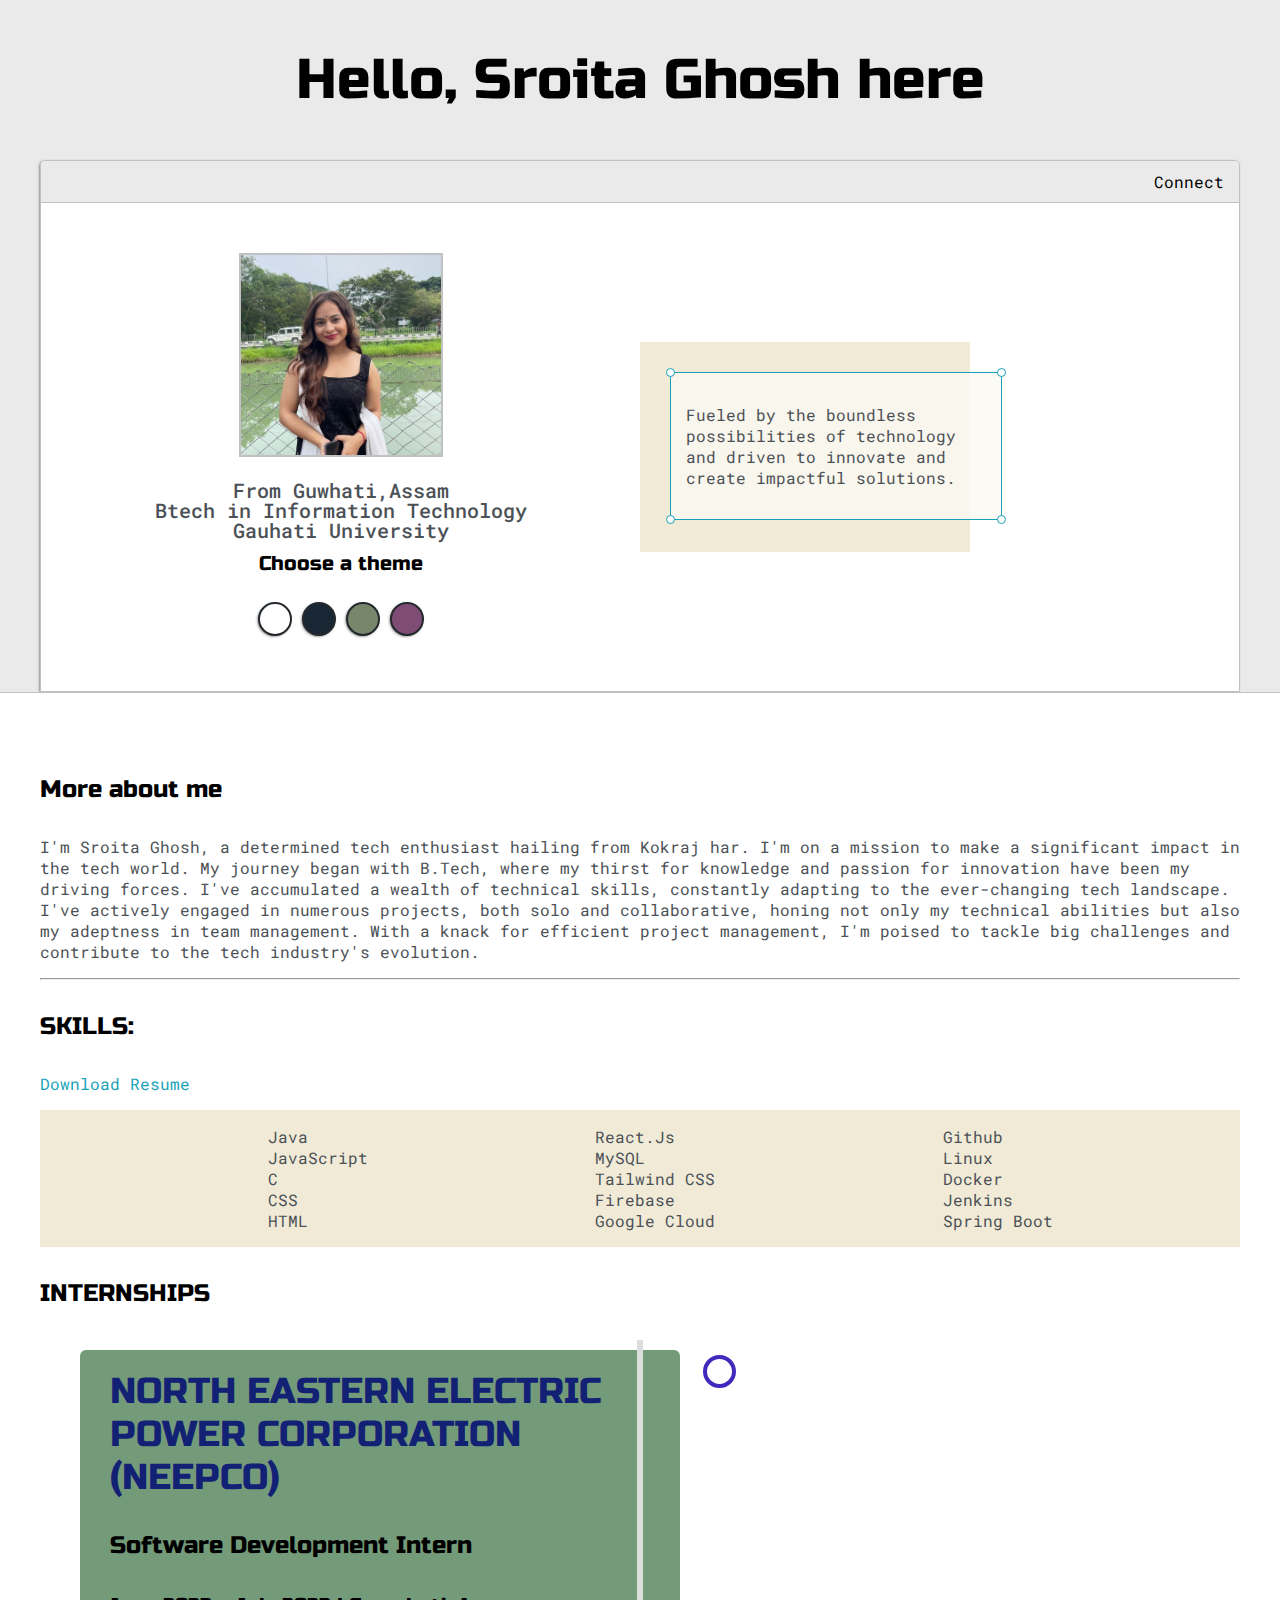
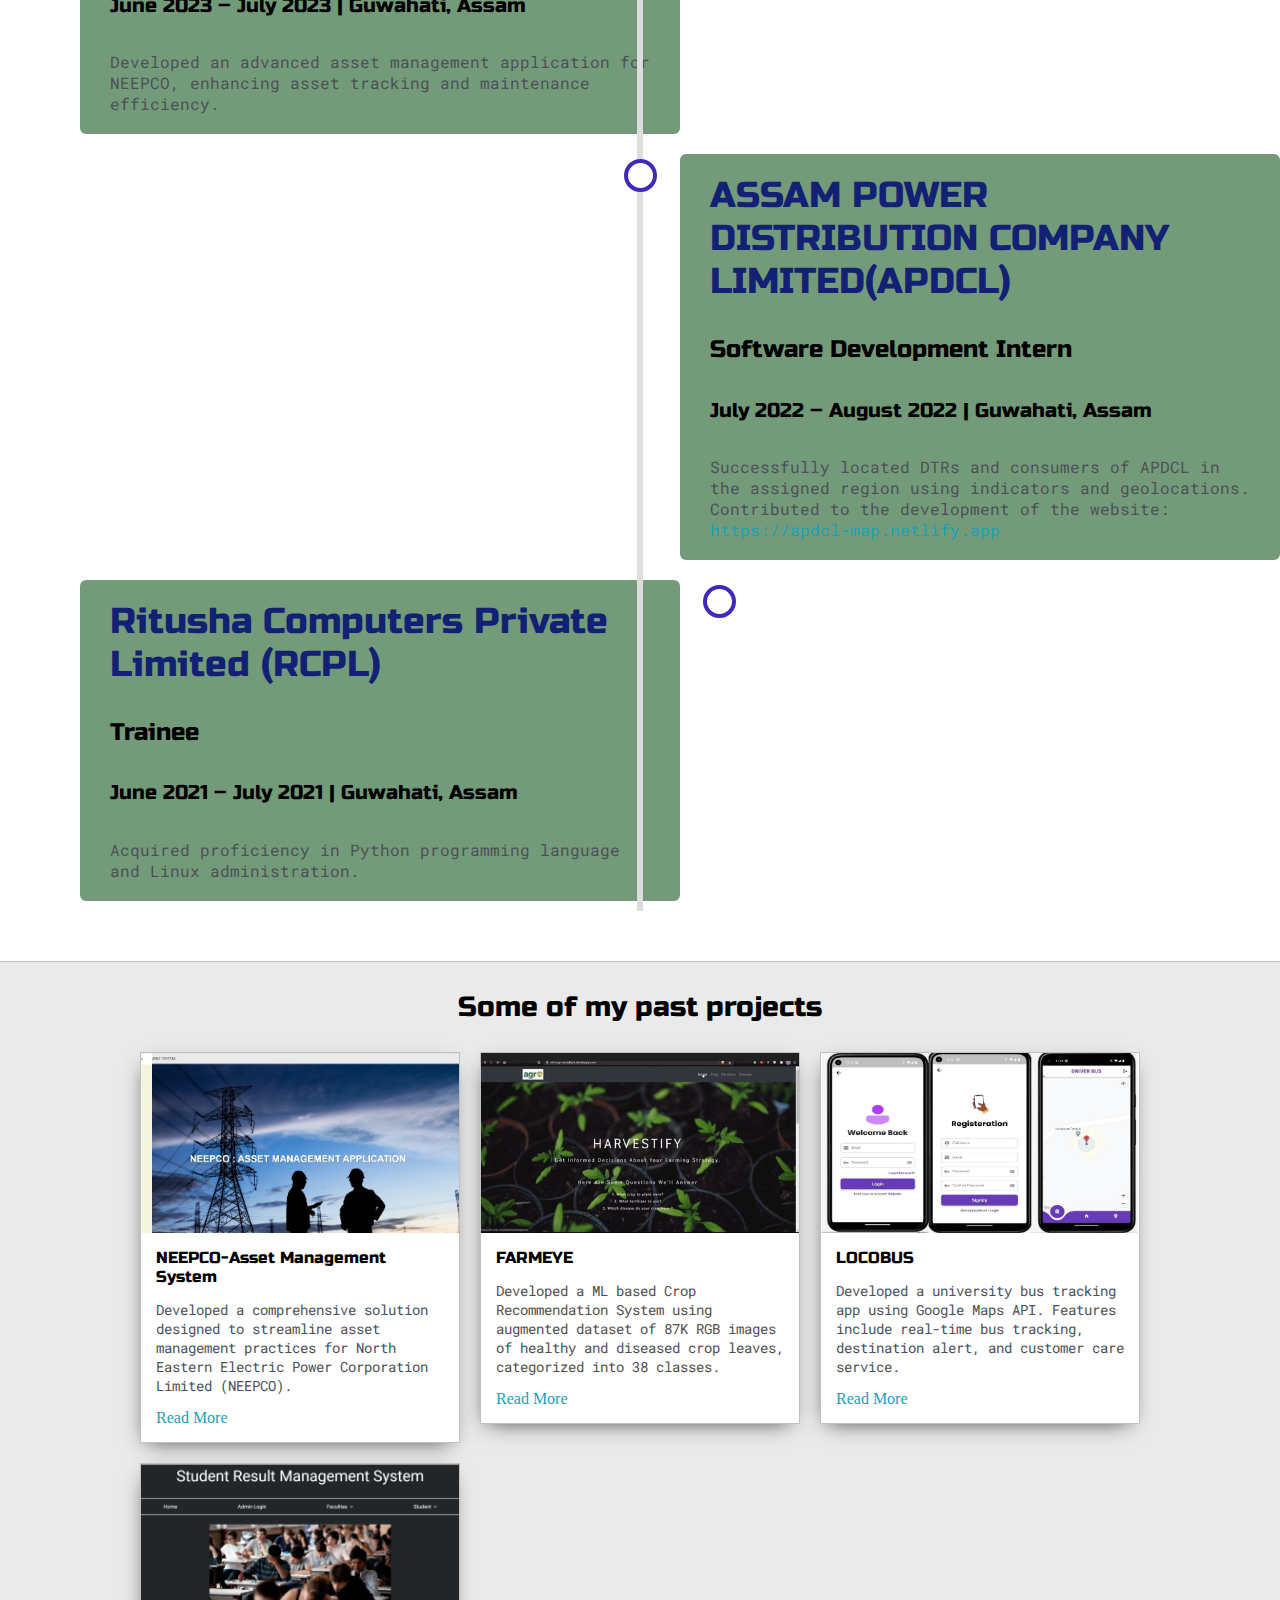
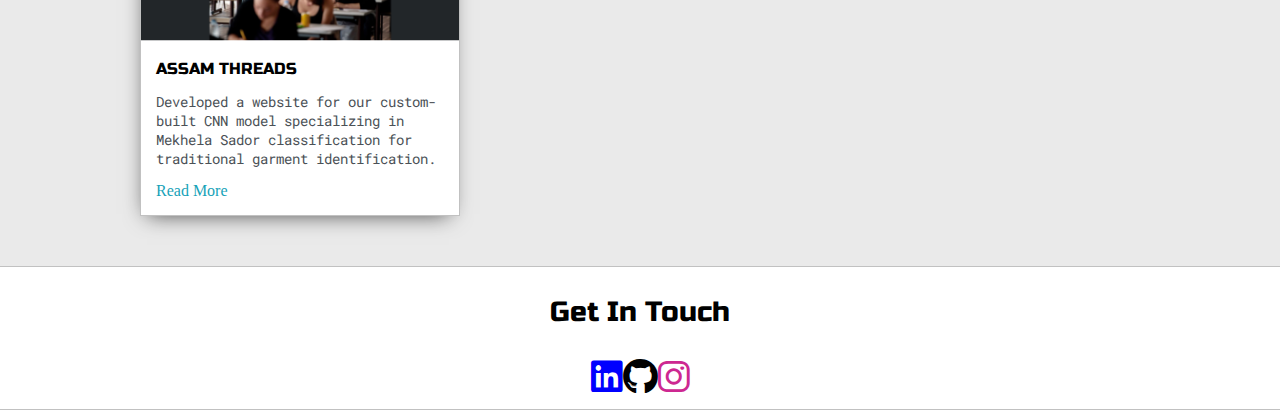
<file: index.html>
<!DOCTYPE html>
<html>
<head>
	<title>Sroita Ghosh</title>
	<meta name="viewport" content="width=device-width, initial-scale=1, maximum-scale=1, minimum-scale=1" />
	<link href="https://fonts.googleapis.com/css2?family=Russo+One&display=swap" rel="stylesheet">
	<link rel="stylesheet" href="https://cdnjs.cloudflare.com/ajax/libs/font-awesome/6.0.0-beta3/css/all.min.css">
	<link href="https://fonts.googleapis.com/css2?family=Roboto+Mono:wght@500&family=Russo+One&display=swap" rel="stylesheet">
	<link rel="stylesheet" type="text/css" href="default.css">
	<link id="theme-style" rel="stylesheet" type="text/css" href="">

	<style>
        /* CSS for centering and enlarging the icons */
        .icon-link {
            display: flex;
            justify-content: center;
            align-items: center;
            font-size: 36px; /* Adjust the font size to make the icons bigger */
            margin: 10px; /* Add some margin for spacing between icons */
        }
		/* LinkedIn icon color */
        .fab.fa-linkedin {
            color: blue;
        }

        /* Instagram icon color */
        .fab.fa-instagram {
            color: rgb(205, 40, 145);
        }

        /* GitHub icon color */
        .fab.fa-github {
            color: black;
        }

		/* Timeline CSS */
		.timeline {
    position: relative;
    max-width: 1200px;
    margin: 0 auto;
}

.timeline::after {
    content: '';
    position: absolute;
    width: 6px;
    background-color: #ddd;
    top: 0;
    bottom: 0;
    left: 50%;
    margin-left: -3px;
}

.timeline-container {
    padding: 10px 40px;
    position: relative;
    background-color: inherit;
    width: 50%;
}

.timeline-container.left {
    left: 50;
}

.timeline-container.right {
    left: 50%;
}

.timeline-container::after {
    content: '';
    position: absolute;
    width: 25px;
    height: 25px;
    background-color: white;
    border: 4px solid #4328bd;
    top: 15px;
    border-radius: 50%;
    z-index: 1;
}

.timeline-container.left::after {
    right: -16px; 
}

.timeline-container.right::after {
    left: -16px;
}

.timeline-content {
    padding: 20px 30px;
    background-color: rgb(115, 155, 122);
    position: relative;
    border-radius: 6px;
}

.timeline-content h2 {
    margin-top: 0;
    color: #132175;
}

.timeline-content p {
    margin: 0;





}

    </style>
</head>
<body>
	<section class="s1">
		<div class="main-container">
			<div class="greeting-wrapper">
				<h1>Hello, Sroita Ghosh here</h1>
			</div>

			<div class="intro-wrapper">
				<div class="nav-wrapper">
					<!-- Link around dots-wrapper added after tutorial video -->
					<a href="index.html"></a>
					<ul id="navigation">
						<li><a href="index.html#contact">Connect</a></li>
					</ul>
				</div>

				<div class="left-column">
					<img id="profile_pic" src="images/profile.jpg">
					<h5 style="text-align: center;line-height: 0;">
                    <p>From Guwhati,Assam</p>
                    <p>Btech in Information Technology</p>
                    <p>Gauhati University</p>
                    </h5>
					<h5 style="text-align: center;line-height: 0;">Choose a theme</h5>
					<div id="theme-options-wrapper">
						<div data-mode="light" id="light-mode" class="theme-dot"></div>
						<div data-mode="blue" id="blue-mode" class="theme-dot"></div>
						<div data-mode="green" id="green-mode" class="theme-dot"></div>
						<div data-mode="purple" id="purple-mode" class="theme-dot"></div>
					</div>
				</div>

				<div class="right-column">
					<div id="preview-shadow">
						<div id="preview">
							<div id="corner-tl" class="corner"></div>
							<div id="corner-tr" class="corner"></div>
							<p>Fueled by the boundless possibilities of technology and driven to innovate and create impactful solutions.</p>
							<div id="corner-br" class="corner"></div>
							<div id="corner-bl" class="corner"></div>
						</div>
					</div>
				</div>
			</div>
		</div>
	</section>

	<section class="s2">
		<div class="main-container">
			<div class="about-wrapper">
				<div class="about-me">
					<h4>More about me</h4>
					<p>I'm Sroita Ghosh, a determined tech enthusiast hailing from Kokraj
					har. I'm on a mission to make a significant impact in the tech world. My journey began with B.Tech, where my thirst for knowledge and passion for innovation have been my driving forces. I've accumulated a wealth of technical skills, constantly adapting to the ever-changing tech landscape. I've actively engaged in numerous projects, both solo and collaborative, honing not only my technical abilities but also my adeptness in team management. With a knack for efficient project management, I'm poised to tackle big challenges and contribute to the tech industry's evolution.</p>
					<hr>
					<h4>SKILLS:</h4>
					<p><a target="_blank" href="RESUME-SroitaGhosh.pdf">Download Resume</a></p>
					<div id="skills">
						<ul>
							<li>Java</li>
							<li>JavaScript</li>
							<li>C</li>
							<li>CSS</li>
							<li>HTML</li>
						</ul>
						<ul>
							<li>React.Js</li>
                            <li>MySQL</li>
							<li>Tailwind CSS</li>
							<li>Firebase</li>
							<li>Google Cloud</li>
						</ul>
                        <ul>
							<li>Github</li>
							<li>Linux</li>
							<li>Docker</li>
							<li>Jenkins</li>
							<li>Spring Boot</li>
						</ul>
					</div>

					
					<!-- Internship Timeline -->
<h4>INTERNSHIPS</h4>
<div class="timeline">
	<div class="timeline-container left">
		<div class="timeline-content">
			<h2>NORTH EASTERN ELECTRIC POWER CORPORATION (NEEPCO)</h2>
			<h4>Software Development Intern</h4>
			<h5>June 2023 – July 2023 | Guwahati, Assam</h5>
			<p>Developed an advanced asset management application for NEEPCO, enhancing asset tracking and maintenance efficiency.</p>
		</div>
	</div>
	<div class="timeline-container right">
		<div class="timeline-content">
			<h2>ASSAM POWER DISTRIBUTION COMPANY LIMITED(APDCL)</h2>
			<h4>Software Development Intern</h4>
			<h5>July 2022 – August 2022 | Guwahati, Assam</h5>
			<p>Successfully located DTRs and consumers of APDCL in the assigned region using indicators and geolocations.</p>
			<p>Contributed to the development of the website: <a href="https://apdcl-map.netlify.app" target="_blank">https://apdcl-map.netlify.app</a></p>
		</div>
	</div>
	<div class="timeline-container left">
		<div class="timeline-content">
			<h2>Ritusha Computers Private Limited (RCPL)</h2>
			<h4>Trainee</h4>
			<h5>June 2021 – July 2021 | Guwahati, Assam</h5>
			<p>Acquired proficiency in Python programming language and Linux administration.</p>
		</div>
	</div>
</div>




				</div>
			</div>
		</div>
	</section>




	<section class="s1">
		<div class="main-container">
			<h3 style="text-align: center;">Some of my past projects</h3>
			<div class="post-wrapper">
				<div>
					<div class="post">
						<img class="thumbnail" src="images/front-AMS.jpg">
						<div class="post-preview">
							<h6 class="post-title">NEEPCO-Asset Management System</h6>
							<p class="post-intro">Developed a comprehensive solution designed to streamline asset management practices for North Eastern Electric Power Corporation Limited (NEEPCO).</p>
							<a href="NEEPCO.html">Read More</a>
						</div>
					</div>
				</div>
				<div>
					<div class="post">
						<img class="thumbnail" src="images/front-farmeye.jpg">
						<div class="post-preview">
							<h6 class="post-title">FARMEYE</h6>
							<p class="post-intro">Developed a ML based Crop Recommendation System using augmented dataset of 87K RGB images of healthy and diseased crop leaves, categorized into 38 classes.</p>
							<a href="farmeye.html">Read More</a>
						</div>
					</div>
				</div>
				<div>
					<div class="post">
						<img class="thumbnail" src="images/locobus-dash.jpg">
						<div class="post-preview">
							<h6 class="post-title">LOCOBUS</h6>
							<p class="post-intro">Developed a university bus tracking app using Google Maps API. Features include real-time bus tracking, destination alert, and customer care service.</p>
							<a href="locobus.html">Read More</a>
						</div>
					</div>
				</div>
				<div>
					<div class="post">
						<img class="thumbnail" src="images/SRMS-dash.png">
						<div class="post-preview">
							<h6 class="post-title">ASSAM THREADS</h6>
							<p class="post-intro">Developed a website for our custom-built CNN model specializing in Mekhela Sador classification for traditional garment identification.</p>
							<a href="AssamThreads.html">Read More</a>
						</div>
					</div>
				</div>
			</div>
		</div>
	</section>

	<section class="s2">
		<div class="main-container">
			<a href=""></a>
			<h3 style="text-align: center;">Get In Touch</h3>
			<a name="contact"></a>
			<div class="icon-link">
				<a href="https://www.linkedin.com/in/sroita-ghosh-242b3a1ab" target="_blank" rel="noopener noreferrer">
					<i class="fab fa-linkedin"></i>
				</a>
				<a href="https://github.com/Sroitagh" target="_blank" rel="noopener noreferrer">
					<i class="fab fa-github"></i>
				</a>
				<a href="https://www.instagram.com/_sroita_gh/" target="_blank" rel="noopener noreferrer">
					<i class="fab fa-instagram"></i>
				</a>
			</div>
		</div>
	</section>

	<script type="text/javascript" src="script.js"></script>
</body>
</html>
</file>
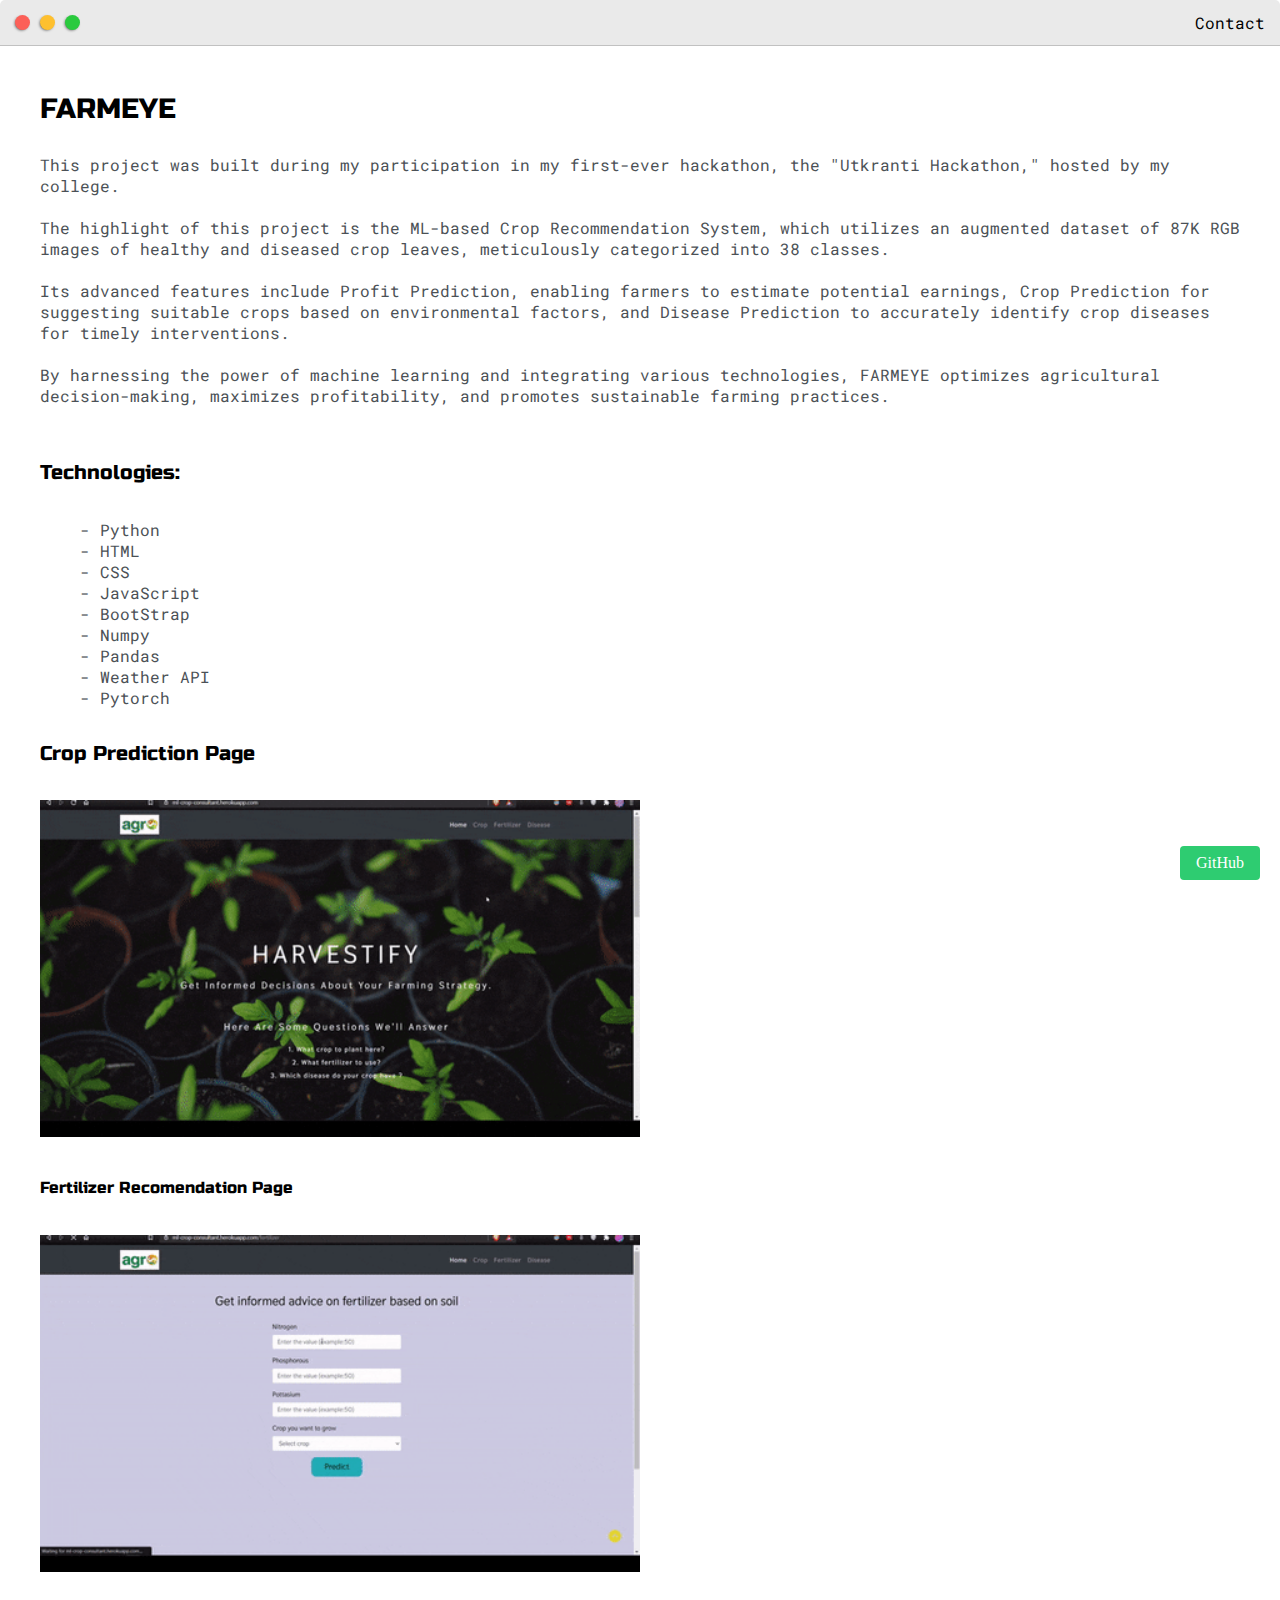
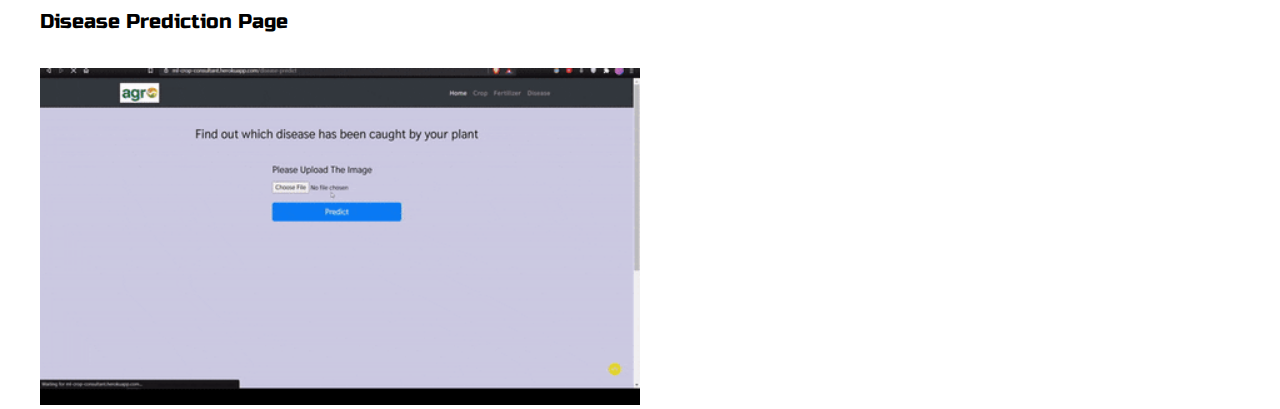
<file: farmeye.html>
<!DOCTYPE html>
<html>
<head>
	<title>Farmeye</title>


	<meta name="viewport" content="width=device-width, initial-scale=1, maximum-scale=1, minimum-scale=1" />

	<link rel="stylesheet" href="https://cdnjs.cloudflare.com/ajax/libs/font-awesome/6.0.0-beta3/css/all.min.css">

	<link href="https://fonts.googleapis.com/css2?family=Russo+One&display=swap" rel="stylesheet">

	<link href="https://fonts.googleapis.com/css2?family=Roboto+Mono:wght@500&display=swap" rel="stylesheet">

	<link rel="stylesheet" type="text/css" href="default.css">


	<style type="text/css">
		.img-container{
			max-width: 600px;
		}

		img{
			width: 100%
		}

	</style>

</head>
<body>
	<div class="nav-wrapper">

		<!-- Link around dots-wrapper added after tutorial video -->
		<a href="index.html">
			<div class="dots-wrapper">
				<div id="dot-1" class="browser-dot"></div>
				<div id="dot-2" class="browser-dot"></div>
				<div id="dot-3" class="browser-dot"></div>
			</div>
		</a>

		<ul id="navigation">
			<li><a href="index.html#contact">Contact</a></li>

		</ul>
	</div>

	<div class="main-container">
		<br>

		<div class="img-container">
			
		</div>
		
		<h3>FARMEYE</h3>

		<p>This project was built during my participation in my first-ever hackathon, the "Utkranti Hackathon," hosted by my college.
		<br>
		<br>
		The highlight of this project is the ML-based Crop Recommendation System, which utilizes an augmented dataset of 87K RGB images of healthy and diseased crop leaves, meticulously categorized into 38 classes. 
		<br>
		<br>
		Its advanced features include Profit Prediction, enabling farmers to estimate potential earnings, Crop Prediction for suggesting suitable crops based on environmental factors, and Disease Prediction to accurately identify crop diseases for timely interventions. 
		<br>
		<br>
		By harnessing the power of machine learning and integrating various technologies, FARMEYE optimizes agricultural decision-making, maximizes profitability, and promotes sustainable farming practices.
		<br>
		<br>
		</p>

		<h5>Technologies:</h5>
		<ul>
			<li>- Python</li>
			<li>- HTML</li>
			<li>- CSS</li>
			<li>- JavaScript</li>
			<li>- BootStrap</li>
			<li>- Numpy</li>
			<li>- Pandas</li>
			<li>- Weather API</li>
            <li>- Pytorch</li>
		</ul>


		<h5>Crop Prediction Page</h5>
		<div class="img-container">
			<img src="images/cropprediction.gif">
		</div>

		<h6>Fertilizer Recomendation Page</h5>
		<div class="img-container">
			<img src="images/fertilizerprediction.gif">
		</div>

		<h5>Disease Prediction Page</h5>
		<div class="img-container">
			<img src="images/Diseaseprediction.gif">
		</div>

	</div>
<style>
		.button {
		  position: fixed;
		  bottom: 20px;
		  right: 20px;
		  padding: 8px 16px;
		  background-color: #2ecc71;
		  color: #fff;
		  text-decoration: none;
		  border-radius: 4px;
		}
	  </style>
	  
	  <a href="https://github.com/Sroitagh/FARMEYE/tree/master" class="button">GitHub</a>
	  
	  
	  

</body>
</html>
</file>
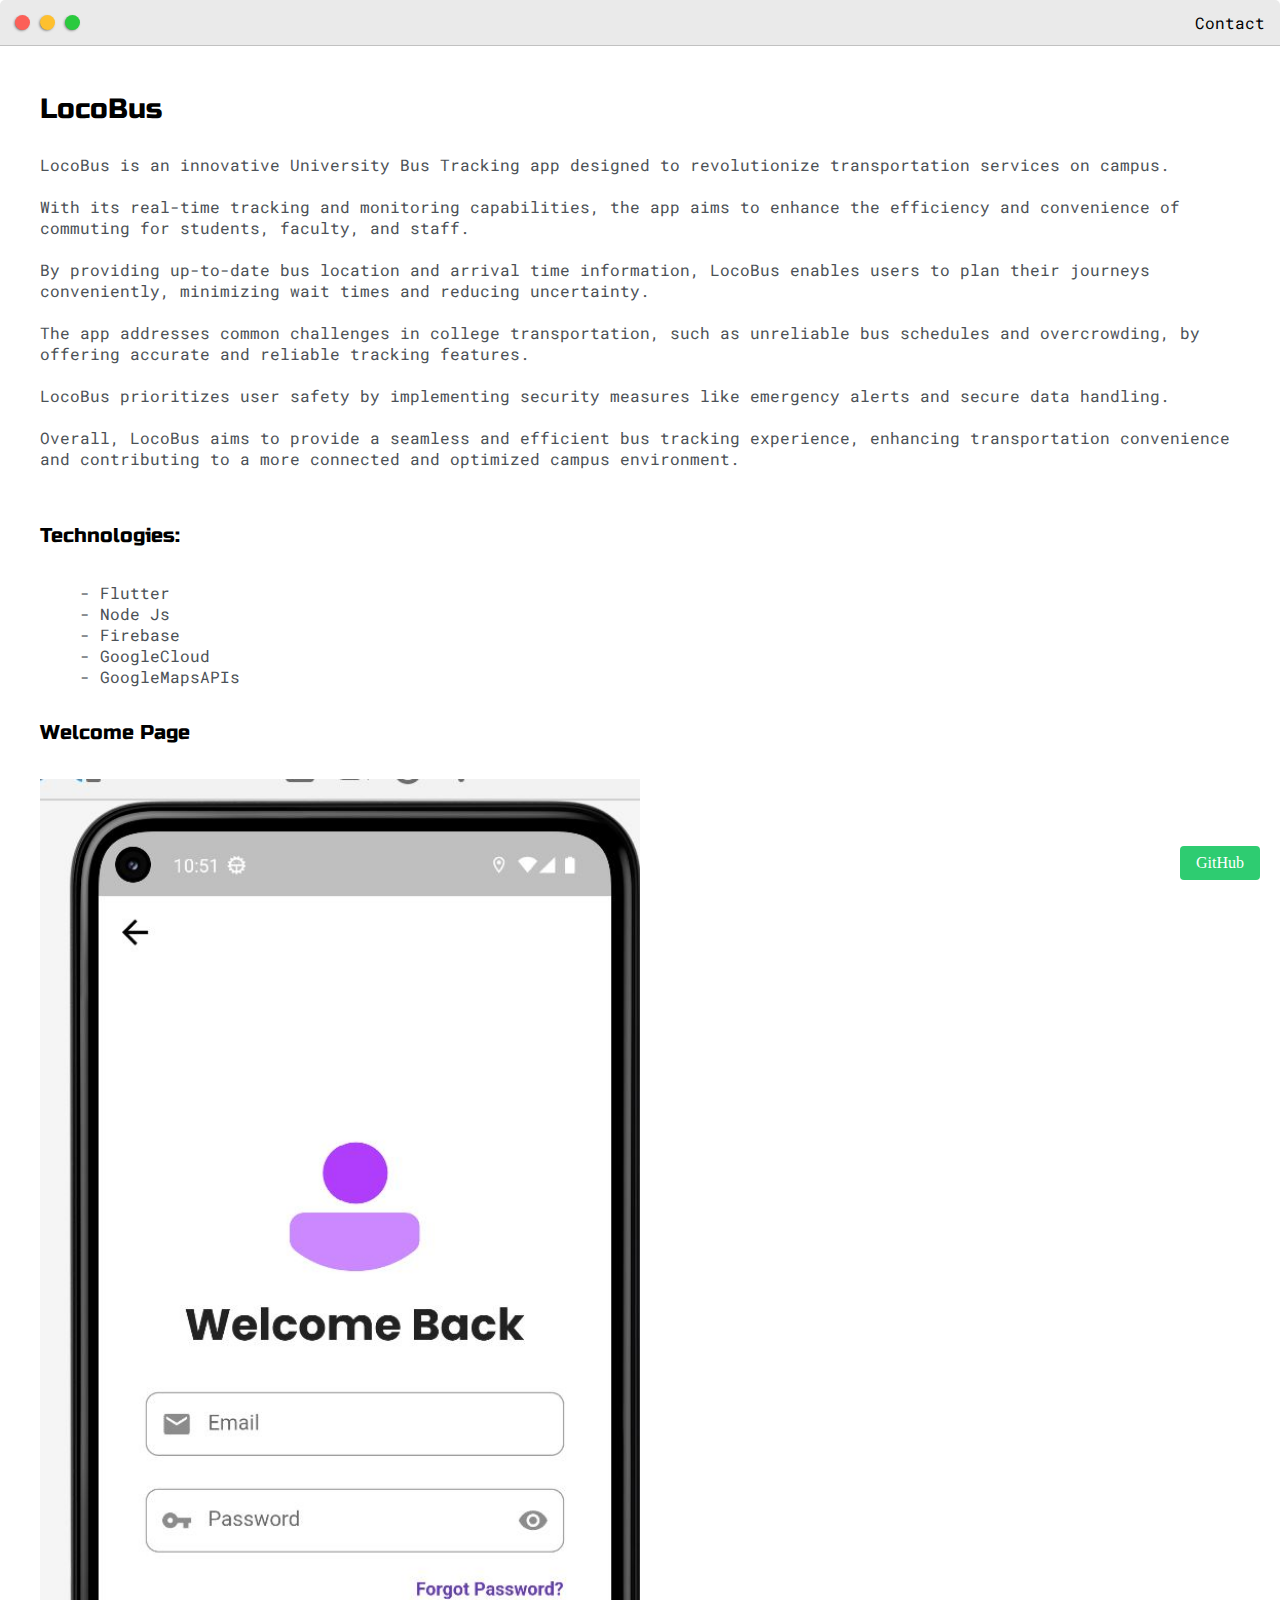
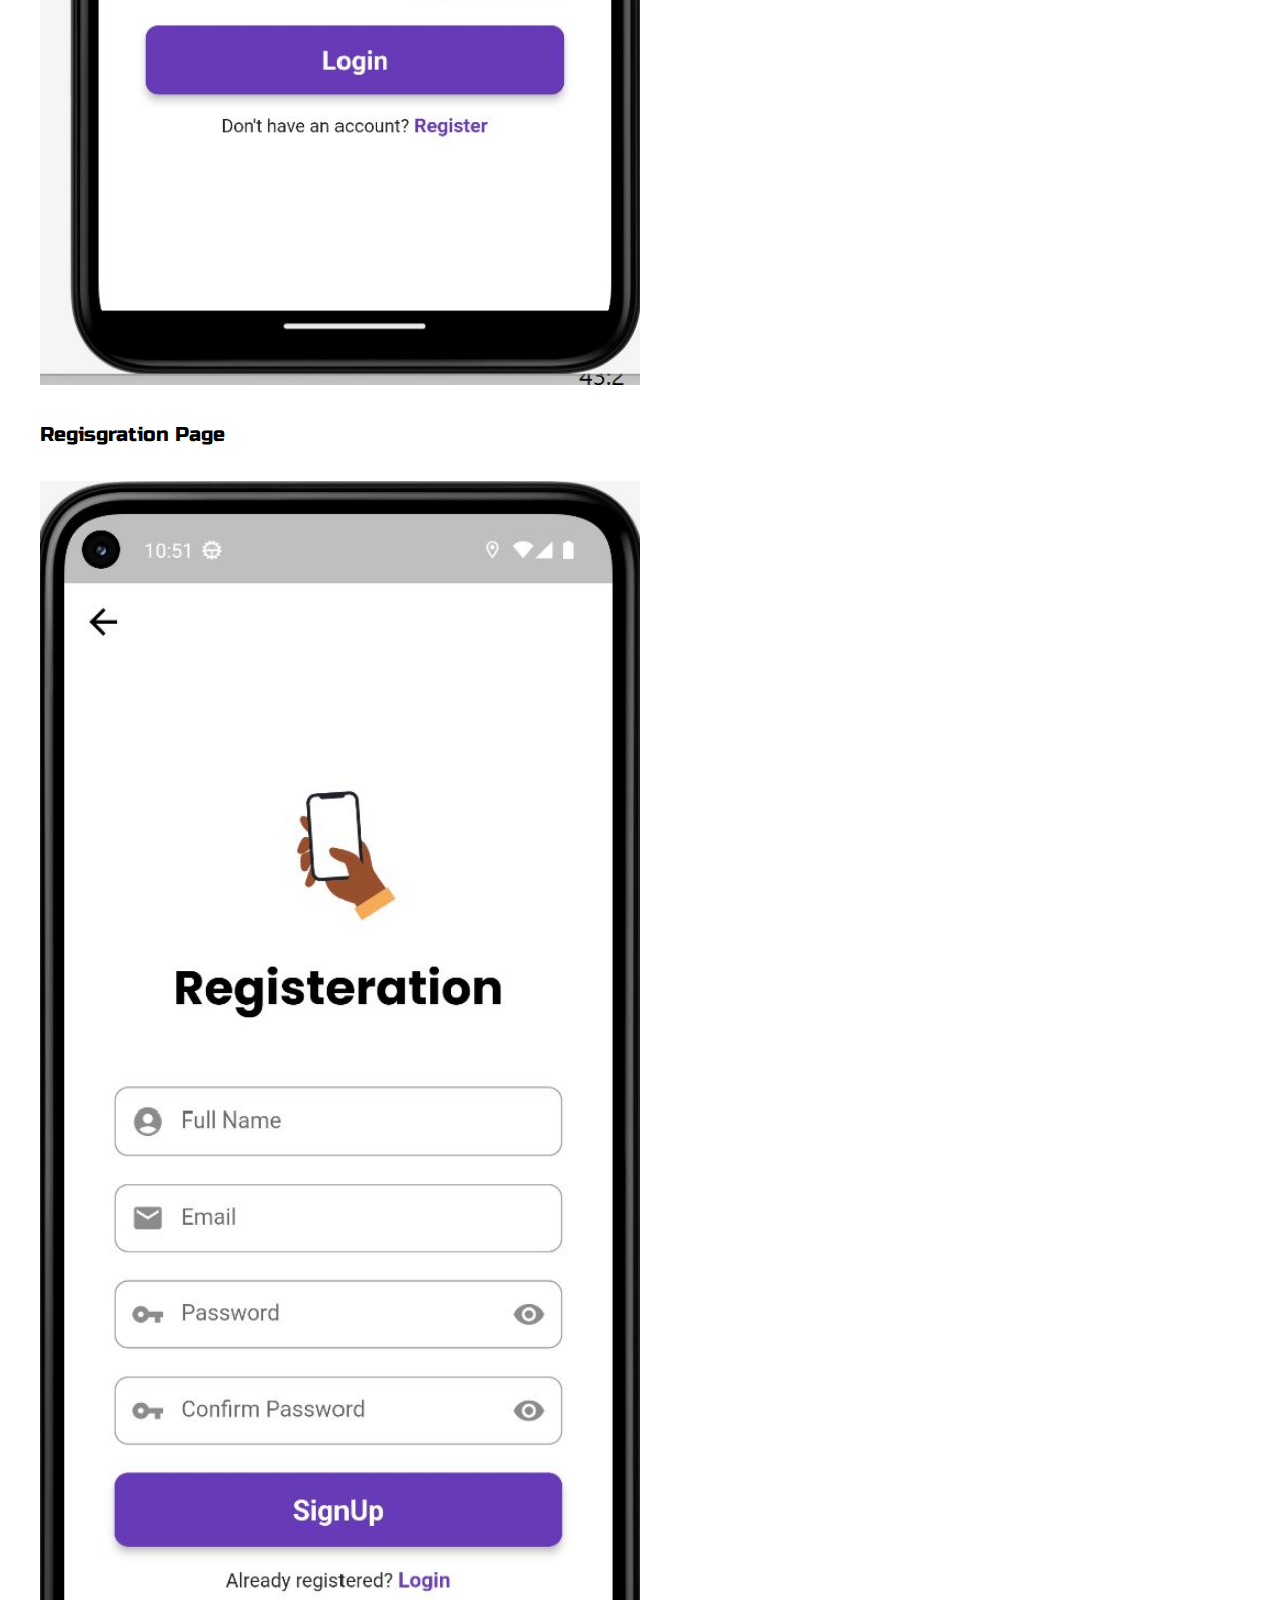
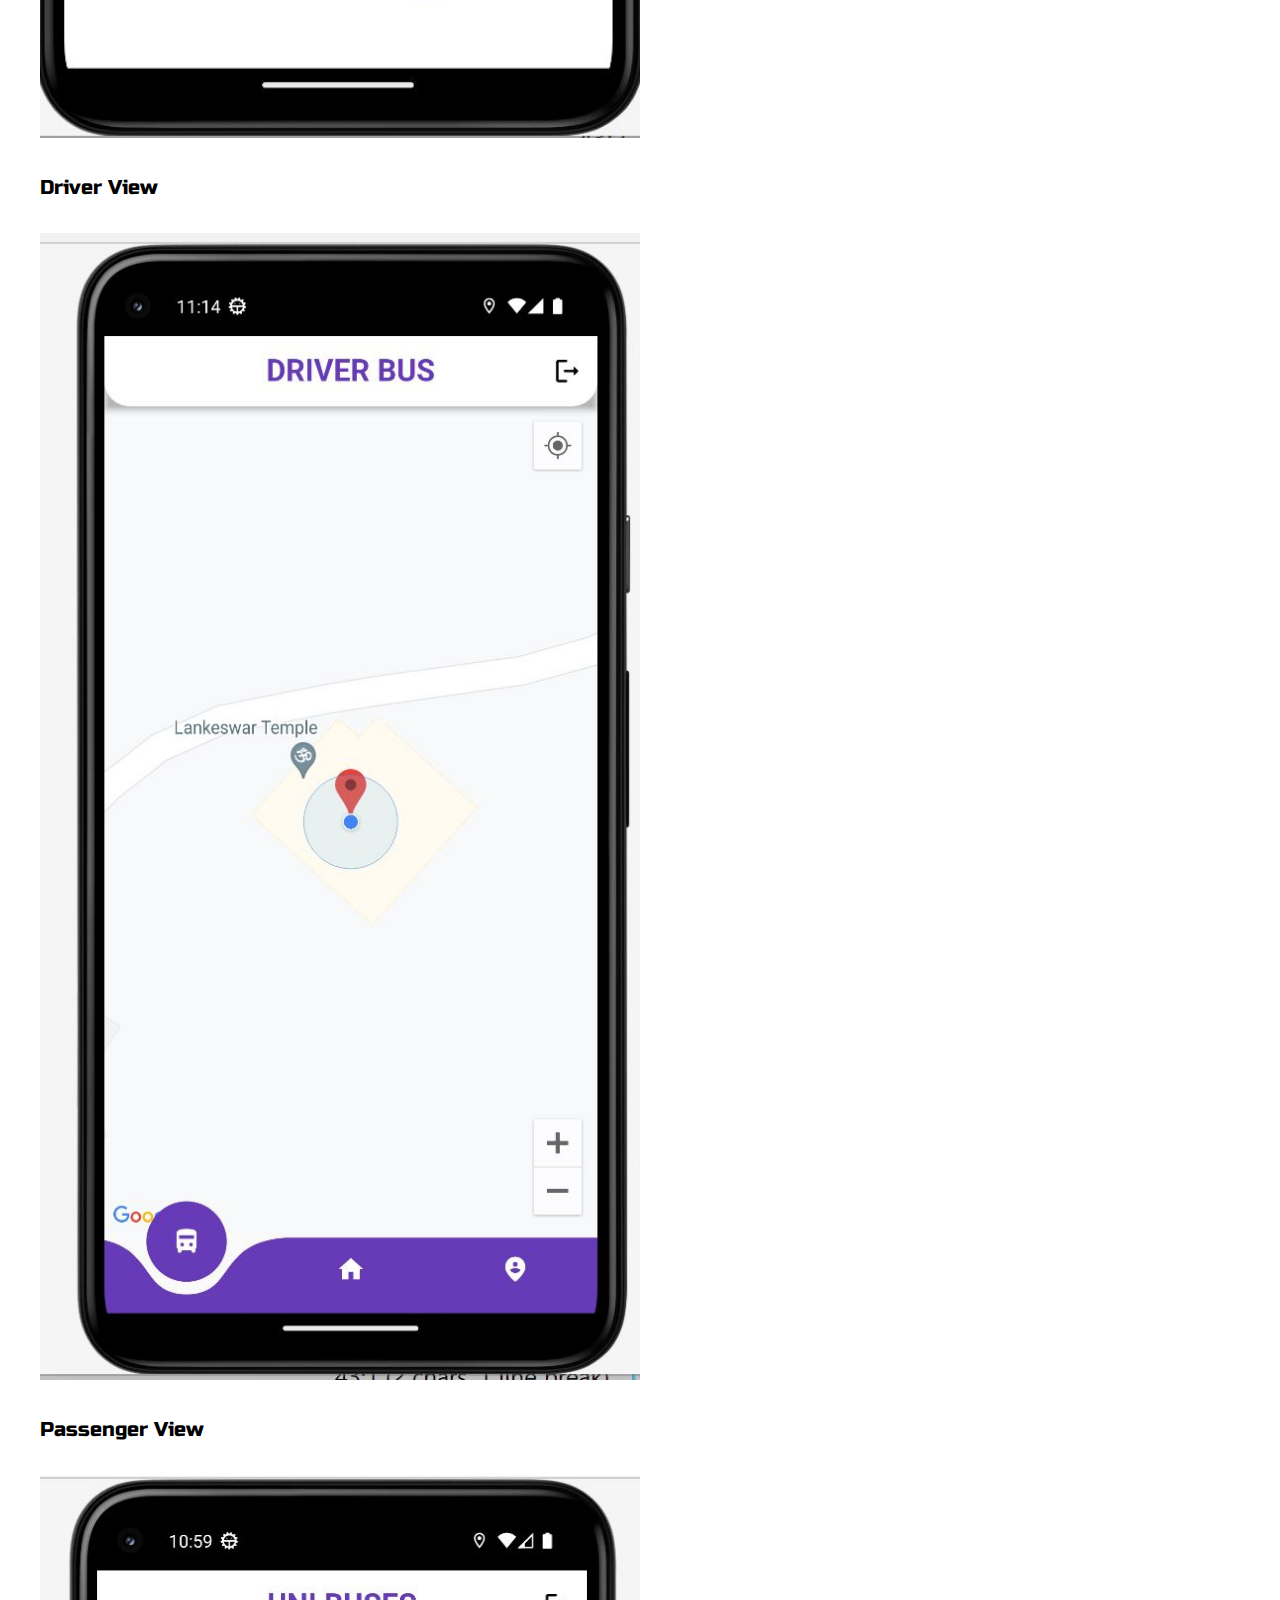
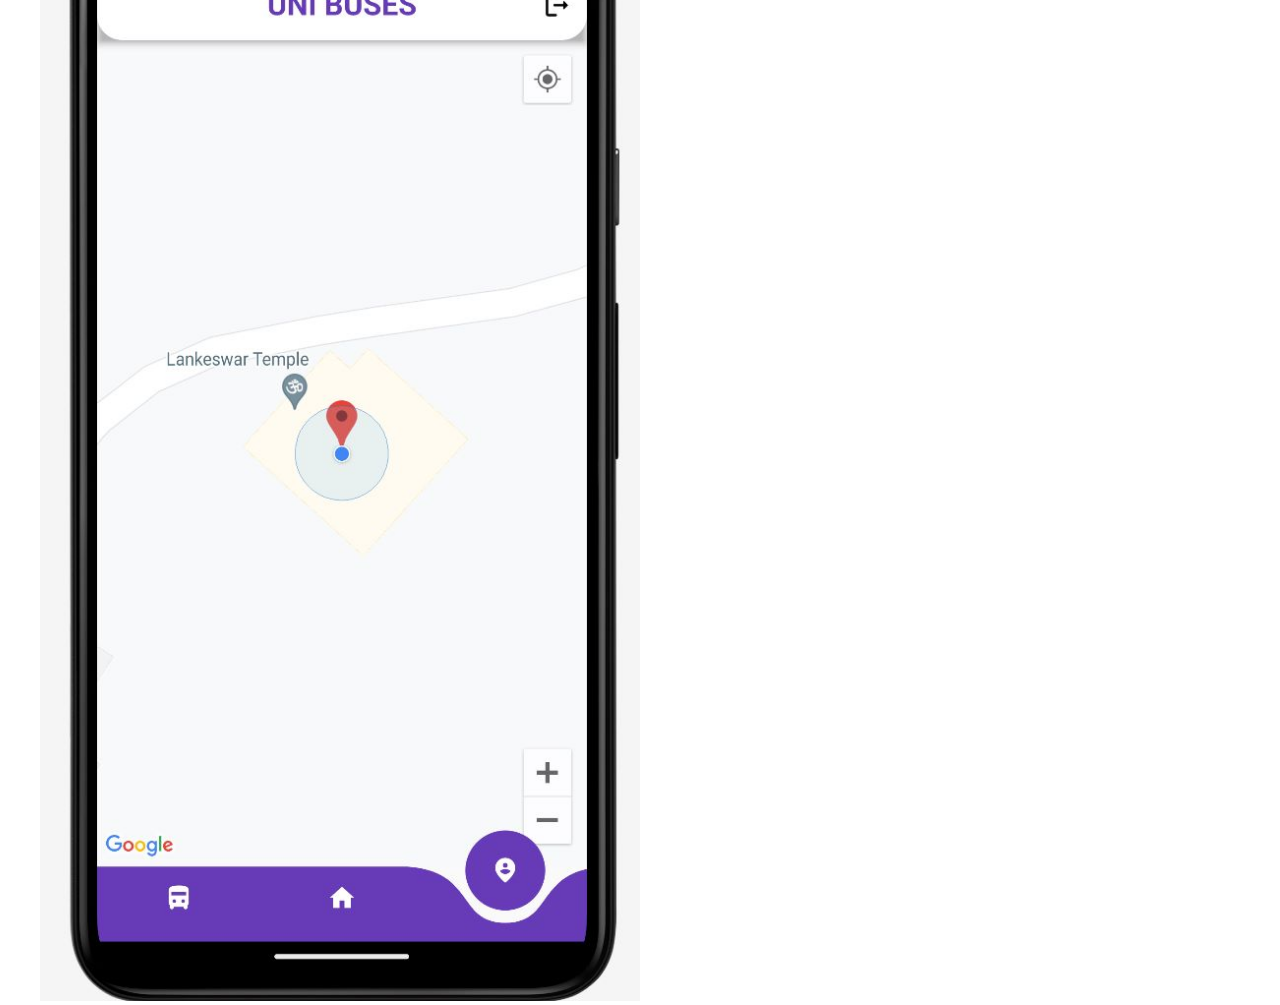
<file: locobus.html>
<!DOCTYPE html>
<html>
<head>
	<title>LocoBus</title>


	<meta name="viewport" content="width=device-width, initial-scale=1, maximum-scale=1, minimum-scale=1" />

	<link href="https://fonts.googleapis.com/css2?family=Russo+One&display=swap" rel="stylesheet">

	<link href="https://fonts.googleapis.com/css2?family=Roboto+Mono:wght@500&display=swap" rel="stylesheet">

	<link rel="stylesheet" type="text/css" href="default.css">


	<style type="text/css">
		.img-container{
			max-width: 600px;
		}

		img{
			width: 100%
		}

	</style>

</head>
<body>
	<div class="nav-wrapper">

		<!-- Link around dots-wrapper added after tutorial video -->
		<a href="index.html">
			<div class="dots-wrapper">
				<div id="dot-1" class="browser-dot"></div>
				<div id="dot-2" class="browser-dot"></div>
				<div id="dot-3" class="browser-dot"></div>
			</div>
		</a>

		<ul id="navigation">
			<li><a href="index.html#contact">Contact</a></li>

		</ul>
	</div>

	<div class="main-container">
		<br>

		<div class="img-container">
			
		</div>
		
		<h3>LocoBus</h3>

		<p>LocoBus is an innovative University Bus Tracking app designed to revolutionize transportation services on campus. 
		<br>
		<br>
		With its real-time tracking and monitoring capabilities, the app aims to enhance the efficiency and convenience of commuting for students, faculty, and staff.
		<br>
		<br>
		By providing up-to-date bus location and arrival time information, LocoBus enables users to plan their journeys conveniently, minimizing wait times and reducing uncertainty.
		<br>
		<br>
		The app addresses common challenges in college transportation, such as unreliable bus schedules and overcrowding, by offering accurate and reliable tracking features.
		<br>
		<br>
        LocoBus prioritizes user safety by implementing security measures like emergency alerts and secure data handling.
		<br>
		<br>
        Overall, LocoBus aims to provide a seamless and efficient bus tracking experience, enhancing transportation convenience and contributing to a more connected and optimized campus environment.
		<br>
		<br>
		</p>

		<h5>Technologies:</h5>
		<ul>
			<li>- Flutter</li>
			<li>- Node Js</li>
			<li>- Firebase</li>
			<li>- GoogleCloud</li>
			<li>- GoogleMapsAPIs</li>
		</ul>


		<h5>Welcome Page</h5>
		<div class="img-container">
			<img src="images/locobus-welcome.jpg">
		</div>

		<h5>Regisgration Page</h5>
		<div class="img-container">
			<img src="images/locobus-registration.jpg">
		</div>

		<h5>Driver View</h5>
		<div class="img-container">
			<img src="images/locobus-driver.jpg">
		</div>
        <h5>Passenger View</h5>
<div class="img-container">
  <img src="images/locobus-student.jpg" alt="LocoBus Student" >
</div>


	</div>
<style>
		.button {
		  position: fixed;
		  bottom: 20px;
		  right: 20px;
		  padding: 8px 16px;
		  background-color: #2ecc71;
		  color: #fff;
		  text-decoration: none;
		  border-radius: 4px;
		}
	  </style>
	  
	  <a href="https://github.com/Sroitagh/LocoBus" class="button">GitHub</a>
	  
	  
	  

</body>
</html>
</file>
<file: default.css>
:root{
	--mainColor:#eaeaea;
	--secondaryColor:#fff;

	--borderColor:#c1c1c1;

	--mainText:black;
	--secondaryText:#4b5156;

	--themeDotBorder:#24292e;

	--previewBg:rgb(251, 249, 243, 0.8);
	--previewShadow:#f0ead6;


	--buttonColor:black;


}


html, body{
	padding: 0;
	margin: 0;
	scroll-behavior: smooth;
}

body *{
	transition: 0.3s;
}


h1, h2, h3, h4, h5, h6, strong{
	color: var(--mainText);
	font-family: 'Russo One', sans-serif;
	font-weight: 500;
}

p, li, span, label, input, textarea{
	color: var(--secondaryText);
	font-family: 'Roboto Mono', monospace;
}

a{
	text-decoration: none;
	color:#17a2b8;
}

ul{
	list-style: none;
}

h1 { font-size: 56px;}
h2 { font-size: 36px;}
h3 { font-size: 28px;}
h4 { font-size: 24px;}
h5 { font-size: 20px;}
h6 { font-size: 16px;}


.s1{
	background-color: var(--mainColor);
	border-bottom:1px solid var(--borderColor);
	overflow:auto;
}

.s2{
	background-color: var(--secondaryColor);
	border-bottom:1px solid var(--borderColor);
	overflow:auto;
}




.main-container{
	width: 1200px;
	margin: 0 auto;
}


.greeting-wrapper{
	display: grid;
	text-align: center;
	align-content: center;
	min-height: 10em;

}

.intro-wrapper{
	background-color: var(--secondaryColor);
	border:1px solid var(--borderColor);
	border-radius:5px 5px 0 0;


	-webkit-box-shadow: -1px 1px 3px -1px rgba(0,0,0,0.75);
	-moz-box-shadow: -1px 1px 3px -1px rgba(0,0,0,0.75);
	box-shadow: -1px 1px 3px -1px rgba(0,0,0,0.75);

	display: grid;
	grid-template-columns: 1fr 1fr;
	grid-template-areas: 
		'nav-wrapper nav-wrapper'
		'left-column right-column'
	;
}


.nav-wrapper{
	border-radius:5px 5px 0 0;
	grid-area:nav-wrapper;
	border-bottom: 1px solid var(--borderColor);
	display: flex;
	justify-content: space-between;
	align-items: center;
	background-color: var(--mainColor);
}

#navigation a{
	color:var(--mainText);
}


#navigation{
	margin:0;
	padding: 10px;
}

#navigation li{
	display: inline-block;
	margin-right: 5px;
	margin-left:5px;
}

.dots-wrapper{
	display: flex;
	padding: 10px;
}

#dot-1{
	background-color:  #FC6058;
}

#dot-2{
	background-color:  #FEC02F;
}

#dot-3{
	background-color:  #2ACA3E;
}

.browser-dot{
	background-color: black;
	height: 15px;
	width: 15px;
	border-radius: 50%;
	margin: 5px;

	-webkit-box-shadow: -1px 1px 3px -1px rgba(0,0,0,0.75);
	-moz-box-shadow: -1px 1px 3px -1px rgba(0,0,0,0.75);
	box-shadow: -1px 1px 3px -1px rgba(0,0,0,0.75);

}


.left-column{
	grid-area: left-column;
	padding-top:50px;
	padding-bottom: 50px;
}

#profile_pic{
	display: block;
	margin:0 auto;

	height: 200px;
	width: 200px;
	object-fit: cover;
	border:2px solid var(--borderColor);
}


#theme-options-wrapper{
	display: flex;
	justify-content: center;
}

.theme-dot{
	height: 30px;
	width: 30px;
	background-color: black;
	border-radius: 50%;

	margin: 5px;
	border:2px solid var(--themeDotBorder);

	-webkit-box-shadow: -1px 1px 3px -1px rgba(0,0,0,0.75);
	-moz-box-shadow: -1px 1px 3px -1px rgba(0,0,0,0.75);
	box-shadow: -1px 1px 3px -1px rgba(0,0,0,0.75);

	cursor: pointer;
}


.theme-dot:hover{
	border-width: 5px;
}


#light-mode{
	background-color: #fff;
}

#blue-mode{
	background-color: #192734;
}

#green-mode{
	background-color: #78866b;
}

#purple-mode{
	background-color: #7E4C74;
}

#settings-note{
	font-size: 12px;
	font-style: italic;
	text-align: center;
}

.right-column{
	grid-area: right-column;
	display: grid;
	align-content: center;

	padding-top: 50px;
	padding-bottom: 50px;
}


#preview-shadow{
	background-color: var(--previewShadow);
	max-width: 300px;
	height: 180px;
	padding-left: 30px;
	padding-top: 30px;
}

#preview{
	width: 300px;
	border:1.5px solid #17a2b8;
	background-color: var(--previewBg);
	padding:15px;
	position: relative;
}

.corner{
	width:7px;
	height: 7px;
	border-radius: 50%;
	border:1.5px solid #17a2b8;
	background-color: #fff;
	position: absolute;
}

#corner-tl{
	top:-5px;
	left: -5px
}

#corner-tr{
	top:-5px;
	right: -5px
}


#corner-br{
	bottom:-5px;
	right: -5px
}


#corner-bl{
	bottom:-5px;
	left: -5px
}

.about-wrapper{
	display: grid;
	grid-template-columns: repeat(auto-fit, minmax(320px, 1fr));
	padding-bottom: 50px;
	padding-top: 50px;
	gap:100px;
}


#skills{
	display: flex;
	justify-content: space-evenly;
	background-color: var(--previewShadow);
}

.social-links{
	display: grid;
	align-content: center;
	text-align: center;
}

#social_img{
	width: 100%;
}


.post-wrapper{
	display: grid;
	grid-template-columns: repeat(auto-fit, 320px);
	gap:20px;
	justify-content: center;
	padding-bottom: 50px;
}

.post{
	border:1px solid var(--borderColor);
	-webkit-box-shadow: -2px 7px 21px -9px rgba(0,0,0,0.75);
	-moz-box-shadow: -2px 7px 21px -9px rgba(0,0,0,0.75);
	box-shadow: -2px 7px 21px -9px rgba(0,0,0,0.75);
}

.thumbnail{
	display: block;
	width: 100%;
	height:180px;
	object-fit: cover;
}

.post-preview{
	background-color: #fff;
	padding:15px;
}

.post-title{
	color:black;
	margin: 0;
}

.post-intro{
	color:#4b5156;
	font-size: 14px;
}


#contact-form{
	display: block;
	max-width: 600px;
	margin: 0 auto;
	border: 1px solid var(--borderColor);
	padding: 15px;
	border-radius: 5px;
	background-color: var(--mainColor);
	margin-bottom: 50px;

}

#contact-form label{
	line-height: 2.7em;
}

#contact-form textarea{
	min-height: 100px;
	font-size: 14px;
}


.input-field{
	width: 100%;
	padding-top: 10px;
	padding-bottom:10px; 
	background-color: var(--secondaryColor);
	border-radius: 5px;
	border:1px solid var(--borderColor);
	font-size: 14px;
}


#submit-btn{
	margin-top: 10px;
	width: 100%;
	padding-top: 10px;
	padding-bottom:10px; 
	color: #fff;
	background-color: var(--buttonColor);
	border:none;
}


@media screen and (max-width: 1200px){
	.main-container{
		width: 95%;
	}
}

@media screen and (max-width: 800px){
	.intro-wrapper{
		grid-template-columns: 1fr;
		grid-template-areas: 
			'nav-wrapper'
			'left-column'
			'right-column'
		;
	}

	.right-column{
		justify-content: center;
	}

}

@media screen and (max-width: 400px){
	#preview-shadow{
		max-width: 280px;
		height: 180px;
		padding-left: 10px;
		padding-top: 10px;
	}

	#preview{
		width: 280px;

	}

}
</file>
